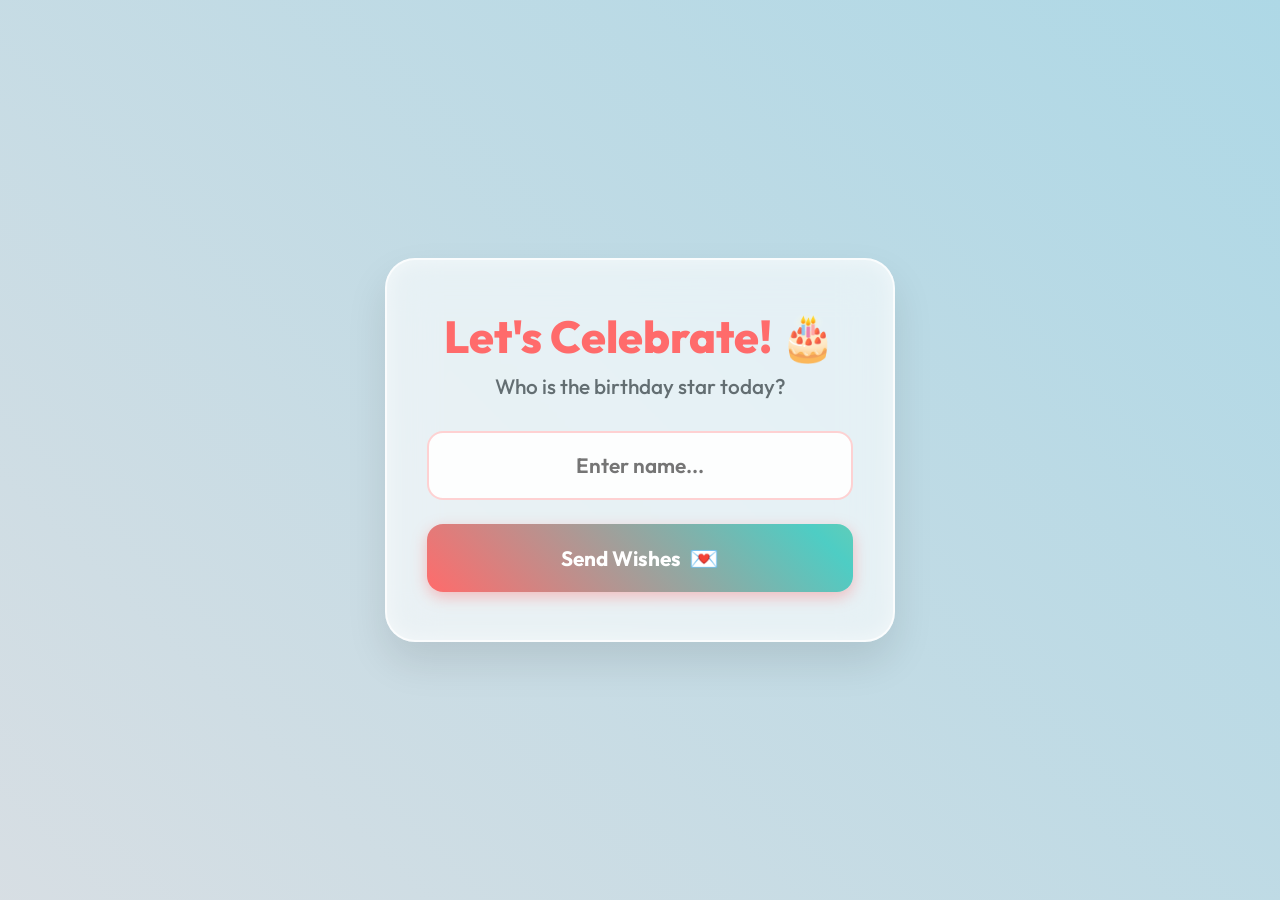
<file: index.html>
<!DOCTYPE html>
<html lang="en">
<head>
    <meta charset="UTF-8">
    <meta name="viewport" content="width=device-width, initial-scale=1.0">
    <title>Happy Birthday!</title>
    <link rel="preconnect" href="https://fonts.googleapis.com">
    <link rel="preconnect" href="https://fonts.gstatic.com" crossorigin>
    <link href="https://fonts.googleapis.com/css2?family=Caveat:wght@600;700&family=Outfit:wght@300;500;700;800;900&display=swap" rel="stylesheet">
    <link rel="stylesheet" href="style.css">
</head>
<body>
    <!-- White Flash Overlay -->
    <div id="flash-overlay"></div>
    
    <div class="animated-bg" id="main-bg"></div>
    <div class="floating-shapes" id="shapes-container"></div>
    
    <canvas id="confetti"></canvas>
    
    <main class="container" id="main-container">
        <!-- Entry Screen -->
        <div id="entry-screen" class="glass-card fade-in tiltable">
            <div class="card-content">
                <h1 class="celebrate-title">Let's Celebrate! 🎂</h1>
                <p>Who is the birthday star today?</p>
                <form id="name-form">
                    <div class="input-group">
                        <input type="text" id="name-input" placeholder="Enter name..." required autocomplete="off">
                        <div class="input-glow"></div>
                    </div>
                    <button type="submit" class="primary-btn glow-on-hover">
                        <span>Send Wishes</span>
                        <span class="btn-icon">💌</span>
                    </button>
                </form>
            </div>
        </div>

        <!-- Surprise Screen -->
        <div id="dark-screen" class="hidden">
            <div id="typing-text" class="handwritten-text"></div>
            
            <div id="candle-container" class="hidden">
                <div class="candle">
                    <div class="flame" id="flame"></div>
                    <div class="wick"></div>
                    <div class="wax">
                        <div class="drop"></div>
                        <div class="drop"></div>
                    </div>
                </div>
            </div>
            <div id="blow-instruction" class="handwritten-text hidden" style="font-size: 2.5rem; margin-top: 40px;">(Blow into your microphone or tap the candle)</div>
        </div>

        <!-- Realistic Cake Cut Screen -->
        <div id="realistic-cake-screen" class="hidden">
            <div id="realistic-cake-container">
                <div class="realistic-knife" id="realistic-knife">
                    <div class="blade"></div>
                    <div class="handle"></div>
                </div>
                
                <div class="cake-3d-half left" id="cake-left">
                    <div class="cherry" style="left: 30px;"></div>
                    <div class="cherry" style="left: 80px; top: -15px;"></div>
                    <div class="top-frosting"></div>
                    <div class="side-frosting"></div>
                    <div class="inner-sponge">
                        <div class="layer sponge-top"></div>
                        <div class="layer cream"></div>
                        <div class="layer sponge-bottom"></div>
                    </div>
                </div>
                
                <div class="cake-3d-half right" id="cake-right">
                    <div class="cherry" style="right: 30px; left: auto;"></div>
                    <div class="cherry" style="right: 80px; left: auto; top: -15px;"></div>
                    <div class="top-frosting"></div>
                    <div class="side-frosting"></div>
                    <div class="inner-sponge">
                        <div class="layer sponge-top"></div>
                        <div class="layer cream"></div>
                        <div class="layer sponge-bottom"></div>
                    </div>
                </div>
            </div>

            <div id="scattered-pieces" class="hidden">
                <div class="scatter-piece p1">🍰</div>
                <div class="scatter-piece p2">🍰</div>
                <div class="scatter-piece p3">🍰</div>
                <div class="scatter-piece p4">🍰</div>
                <div class="scatter-piece p5">🍰</div>
                <div class="scatter-piece p6">🍰</div>
                <div class="scatter-piece p7">🍰</div>
                <div class="scatter-piece p8">🍰</div>
            </div>

            <div id="cut-instruction" class="handwritten-text visible" style="font-size: 3rem; margin-top: 40px;">Tap the cake to slice it! 🎂</div>
        </div>

        <!-- Wish Screen -->
        <div id="wish-screen" class="glass-card hidden tiltable">
            <div class="wish-content card-content">
                <div class="cake-container">
                    <div class="cake">🎉</div>
                    <div class="sparkles">✨</div>
                </div>
                
                <h2 id="bday-name" class="festive-text"></h2>
                
                <p class="wish-message">May your birthday be as incredibly special as you are! Wishing you love, laughter, and a wonderful year ahead.</p>
                
                <button id="reset-btn" class="secondary-btn glow-on-hover">
                    <span>Send Another</span>
                </button>
            </div>
        </div>
    </main>

    <script src="script.js"></script>
</body>
</html>
</file>
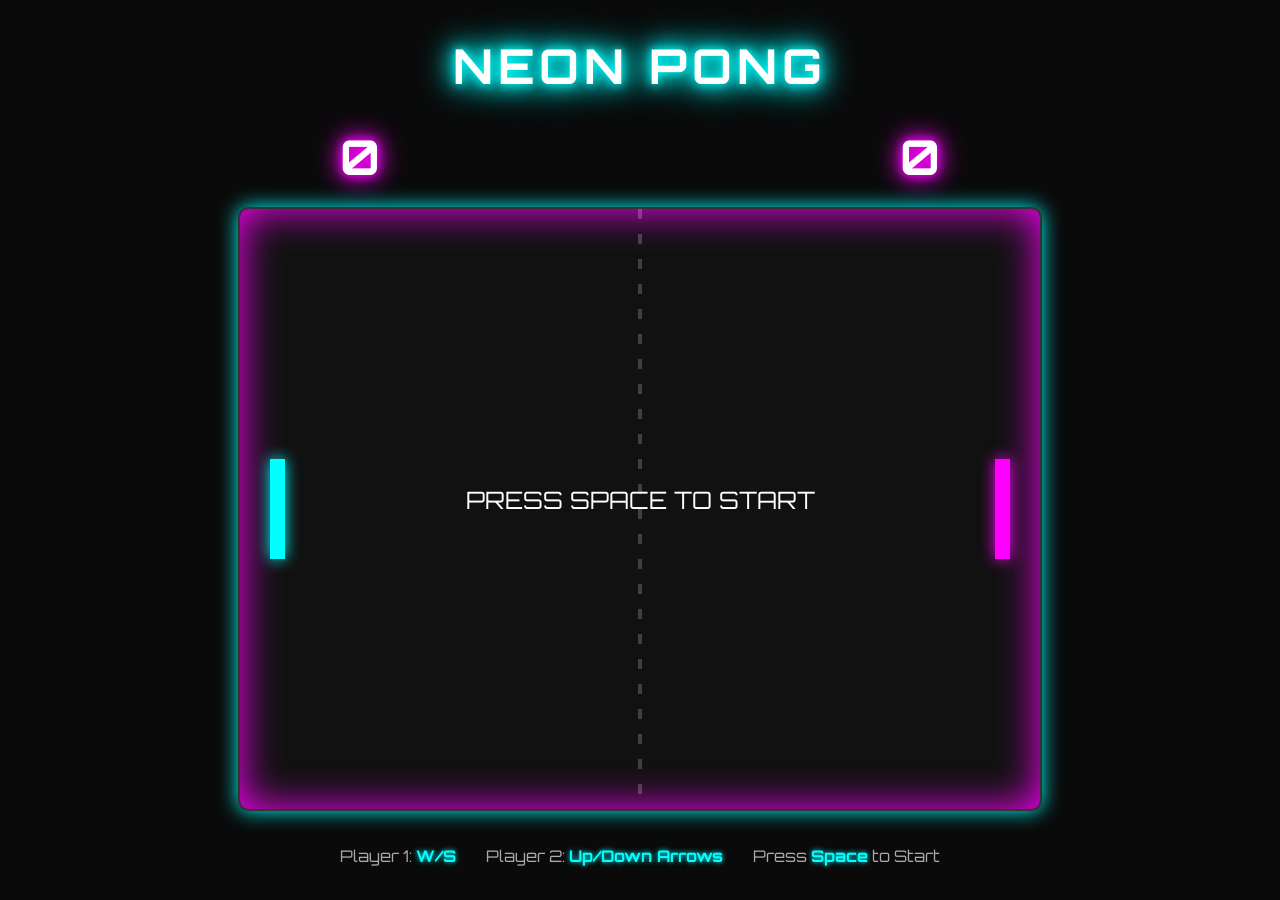
<file: pong_web/index.html>
<!DOCTYPE html>
<html lang="en">
<head>
    <meta charset="UTF-8">
    <meta name="viewport" content="width=device-width, initial-scale=1.0">
    <title>Neon Pong</title>
    <link rel="stylesheet" href="style.css">
    <link href="https://fonts.googleapis.com/css2?family=Orbitron:wght@400;700&display=swap" rel="stylesheet">
</head>
<body>
    <div class="game-container">
        <h1>NEON PONG</h1>
        <div class="score-board">
            <span id="score1">0</span>
            <span id="score2">0</span>
        </div>
        <canvas id="pongCanvas" width="800" height="600"></canvas>
        <div class="controls-info">
            <p>Player 1: <strong>W/S</strong></p>
            <p>Player 2: <strong>Up/Down Arrows</strong></p>
            <p>Press <strong>Space</strong> to Start</p>
        </div>
    </div>
    <script src="script.js"></script>
</body>
</html>
</file>
<file: style.css>
:root {
    /* Bright Birthday Theme Palette */
    --bg-1: #ffb6c1; /* Light Pink */
    --bg-2: #ffe4e1; /* Misty Rose */
    --bg-3: #add8e6; /* Light Blue */
    --bg-4: #fffacd; /* Lemon Chiffon */
    --card-bg: rgba(255, 255, 255, 0.6); /* Frosted Glass */
    --card-border: rgba(255, 255, 255, 0.8);
    --primary-color: #ff6b6b;
    --secondary-color: #4ecdc4;
    --text-main: #2d3436;
    --text-muted: #636e72;
}

* { margin: 0; padding: 0; box-sizing: border-box; }

body {
    font-family: 'Outfit', sans-serif;
    color: var(--text-main);
    min-height: 100vh;
    display: flex;
    justify-content: center;
    align-items: center;
    overflow: hidden;
    position: relative;
    background-color: #fff;
}

/* Flash Overlay */
#flash-overlay {
    position: fixed; top: 0; left: 0; right: 0; bottom: 0;
    background-color: white; z-index: 9999; opacity: 0;
    pointer-events: none; transition: opacity 0.1s ease-out;
}
.flash-active { opacity: 1 !important; }
.flash-fade { transition: opacity 2s ease-out !important; opacity: 0 !important; }

/* Animated Background */
.animated-bg {
    position: fixed; top: -50%; left: -50%; right: -50%; bottom: -50%;
    width: 200%; height: 200%;
    background: linear-gradient(45deg, var(--bg-1), var(--bg-2), var(--bg-3), var(--bg-4), var(--bg-1));
    background-size: 400% 400%; animation: gradientBG 20s ease infinite;
    z-index: -2; transition: opacity 1.5s ease;
}

@keyframes gradientBG {
    0% { background-position: 0% 50%; }
    50% { background-position: 100% 50%; }
    100% { background-position: 0% 50%; }
}

.floating-shapes {
    position: absolute; top: 0; left: 0; width: 100%; height: 100%;
    z-index: -1; overflow: hidden; transition: opacity 1.5s ease;
}

.shape {
    position: absolute;
    font-size: 3rem; /* Emojis now */
    animation: floatUp 15s linear infinite;
    bottom: -100px;
    opacity: 0.9;
}

@keyframes floatUp {
    0% { transform: translateY(0) rotate(-15deg); opacity: 0; }
    10% { opacity: 0.9; }
    90% { opacity: 0.9; }
    100% { transform: translateY(-120vh) rotate(15deg); opacity: 0; }
}

#confetti { position: fixed; top: 0; left: 0; width: 100%; height: 100%; pointer-events: none; z-index: 5; }

.container {
    position: relative; z-index: 10; width: 100%; max-width: 550px;
    padding: 20px; perspective: 1500px;
}

.glass-card {
    background: var(--card-bg);
    backdrop-filter: blur(25px); -webkit-backdrop-filter: blur(25px);
    border: 2px solid var(--card-border); border-radius: 30px;
    padding: 3rem 2.5rem; text-align: center;
    box-shadow: 0 20px 40px rgba(0, 0, 0, 0.1), inset 0 0 20px rgba(255, 255, 255, 0.5);
    transition: transform 0.1s ease-out, opacity 0.5s ease; transform-style: preserve-3d;
}

.card-content { transform: translateZ(30px); }

.celebrate-title {
    font-size: 2.8rem; font-weight: 800; margin-bottom: 0.5rem;
    color: var(--primary-color);
}

p { color: var(--text-muted); margin-bottom: 2rem; font-size: 1.3rem; font-weight: 500;}

.input-group { margin-bottom: 1.5rem; position: relative; }

#name-input {
    width: 100%; padding: 1.2rem 1.5rem; border-radius: 16px;
    border: 2px solid rgba(255, 107, 107, 0.3); background: rgba(255, 255, 255, 0.9);
    color: var(--text-main); font-size: 1.3rem; font-weight: 600;
    font-family: 'Outfit', sans-serif; outline: none; transition: all 0.3s ease; text-align: center;
}

#name-input:focus { border-color: var(--primary-color); box-shadow: 0 0 15px rgba(255, 107, 107, 0.4); background: #fff; }

.glow-on-hover {
    width: 100%; padding: 1.2rem; border: none; border-radius: 16px;
    background: linear-gradient(45deg, var(--primary-color), var(--secondary-color), #feca57, var(--primary-color));
    background-size: 300%; color: white; font-size: 1.3rem; font-weight: 700;
    font-family: 'Outfit', sans-serif; cursor: pointer; display: flex;
    justify-content: center; align-items: center; gap: 0.5rem;
    transition: all 0.3s ease; position: relative; z-index: 1;
    box-shadow: 0 5px 15px rgba(255, 107, 107, 0.4);
}

.glow-on-hover:hover {
    transform: translateY(-3px) scale(1.02);
    animation: glowing 3s linear infinite;
}

@keyframes glowing {
    0% { background-position: 0 0; }
    50% { background-position: 100% 0; }
    100% { background-position: 0 0; }
}

.btn-icon { font-size: 1.5rem; transition: transform 0.3s ease; }
.glow-on-hover:hover .btn-icon { transform: rotate(15deg) scale(1.2); }

/* Surprise Screen */
#dark-screen {
    position: fixed; top: 0; left: 0; right: 0; bottom: 0;
    display: flex; flex-direction: column; justify-content: center; align-items: center;
    z-index: 50;
    background-color: rgba(255, 255, 255, 0.85); /* Bright white frosted glass instead of black */
    backdrop-filter: blur(15px);
    -webkit-backdrop-filter: blur(15px);
}

.handwritten-text {
    font-family: 'Caveat', cursive;
    font-size: 6.5rem; /* Large and clear */
    font-weight: 700;
    color: var(--primary-color); /* Use festive primary color */
    text-shadow: 3px 3px 0px rgba(255,255,255,1), 6px 6px 15px rgba(255, 107, 107, 0.4); /* Removed black shadows */
    text-align: center; 
    min-height: 5rem; 
    transition: opacity 0.8s ease, transform 0.8s ease, font-size 0.3s ease;
    opacity: 0;
    transform: scale(0.9);
}

.handwritten-text.visible {
    opacity: 1;
    transform: scale(1);
}

/* Wish Screen */
.wish-content { display: flex; flex-direction: column; align-items: center; gap: 0.5rem; }

.festive-text {
    font-family: 'Caveat', cursive;
    font-size: 4.5rem; font-weight: 700; color: var(--primary-color);
    text-shadow: 2px 2px 0px #fff, 4px 4px 0px rgba(0,0,0,0.1);
    margin: 1rem 0; line-height: 1.1; word-break: break-word;
}

.cake-container {
    position: relative; font-size: 5rem; margin: 0.5rem 0;
    animation: float 3s ease-in-out infinite; filter: drop-shadow(0 10px 15px rgba(0,0,0,0.2));
}

.sparkles {
    position: absolute; top: -10px; right: -20px; font-size: 2rem;
    animation: pulse 1.5s ease-in-out infinite;
}

.wish-message { font-size: 1.5rem; font-family: 'Caveat', cursive; line-height: 1.4; margin-top: 1rem; color: #2d3436; }

.secondary-btn {
    margin-top: 2rem; background: #fff; color: var(--primary-color);
    border: 2px solid var(--primary-color);
}
.secondary-btn:hover { color: #fff; background: var(--primary-color); }

.hidden { display: none !important; }
.fade-in { animation: fadeIn 0.6s ease forwards; }
.fade-out { animation: fadeOut 0.5s ease forwards; }
.zoom-in { animation: zoomIn 0.8s cubic-bezier(0.175, 0.885, 0.32, 1.275) forwards; }
.zoom-out { animation: zoomOut 0.8s cubic-bezier(0.175, 0.885, 0.32, 1.275) forwards; }

@keyframes fadeIn { from { opacity: 0; transform: translateY(30px); } to { opacity: 1; transform: translateY(0); } }
@keyframes fadeOut { from { opacity: 1; transform: scale(1); } to { opacity: 0; transform: scale(0.9); } }
@keyframes zoomIn { from { opacity: 0; transform: scale(0.5) translateY(50px); } to { opacity: 1; transform: scale(1) translateY(0); } }
@keyframes zoomOut { from { opacity: 1; transform: scale(1); } to { opacity: 0; transform: scale(1.5); } }
@keyframes float { 0%, 100% { transform: translateY(0) rotate(-2deg); } 50% { transform: translateY(-15px) rotate(2deg); } }
@keyframes pulse { 0%, 100% { transform: scale(1) rotate(0deg); opacity: 1; } 50% { transform: scale(1.4) rotate(15deg); opacity: 0.8; } }

@media (max-width: 480px) {
    .glass-card { padding: 2rem 1.5rem; }
    .festive-text { font-size: 3.5rem; }
    .handwritten-text { font-size: 3rem; }
}

/* Realistic Candle */
#candle-container {
    position: relative;
    width: 100px;
    height: 180px;
    margin: 20px auto;
    transition: opacity 0.5s ease;
    cursor: pointer;
}

.candle {
    position: absolute;
    bottom: 0;
    left: 50%;
    transform: translateX(-50%);
    width: 70px;
    height: 130px;
    background: linear-gradient(to right, #fdfaf2, #f3eed8, #e0d7b3);
    border-radius: 5px 5px 10px 10px;
    box-shadow: inset -10px 0 20px rgba(0,0,0,0.1), 0 10px 20px rgba(0,0,0,0.2);
}

.wick {
    position: absolute;
    top: -15px;
    left: 50%;
    transform: translateX(-50%);
    width: 4px;
    height: 15px;
    background: #333;
    border-radius: 2px 2px 0 0;
}

.flame {
    position: absolute;
    top: -75px;
    left: 50%;
    transform: translateX(-50%);
    width: 25px;
    height: 60px;
    background: #ffcc00;
    border-radius: 50% 50% 20% 20%;
    box-shadow: 
        0 0 20px #ffcc00,
        0 0 40px #ff9900,
        0 0 80px #ff6600,
        0 0 120px #ff0000;
    animation: flicker 0.1s infinite alternate;
    transform-origin: bottom center;
    transition: all 0.5s ease;
}

.flame.out {
    opacity: 0;
    transform: translateX(-50%) scale(0.1);
    box-shadow: none;
}

/* Smoke effect */
.smoke {
    position: absolute;
    top: -30px;
    left: 50%;
    width: 10px;
    height: 10px;
    background: rgba(100, 100, 100, 0.5);
    border-radius: 50%;
    transform: translateX(-50%);
    animation: smokeRise 2s ease-out forwards;
    filter: blur(5px);
}

@keyframes smokeRise {
    0% { opacity: 1; transform: translateX(-50%) translateY(0) scale(1); }
    100% { opacity: 0; transform: translateX(-50%) translateY(-100px) scale(5); }
}

@keyframes flicker {
    0% { transform: translateX(-50%) scale(1) rotate(-2deg); }
    100% { transform: translateX(-50%) scale(1.05) rotate(2deg); }
}

/* Wax drips */
.wax .drop {
    position: absolute;
    top: 0;
    width: 12px;
    height: 25px;
    background: #fdfaf2;
    border-radius: 50px;
    box-shadow: 2px 2px 5px rgba(0,0,0,0.1);
}
.wax .drop:nth-child(1) { left: 10px; height: 35px; }
.wax .drop:nth-child(2) { right: 12px; height: 20px; top: 5px; }

/* Realistic Cake Sequence */
#realistic-cake-screen {
    position: fixed; top: 0; left: 0; right: 0; bottom: 0;
    display: flex; flex-direction: column; justify-content: center; align-items: center;
    z-index: 60;
    background-color: rgba(255, 255, 255, 0.95); 
    backdrop-filter: blur(15px);
}

#realistic-cake-container {
    position: relative;
    width: 250px;
    height: 180px;
    margin-bottom: 40px;
    cursor: pointer;
}

.cake-3d-half {
    position: absolute;
    bottom: 0;
    width: 125px;
    height: 120px;
    transition: transform 1s cubic-bezier(0.25, 1, 0.5, 1);
}

.cake-3d-half.left { left: 0; }
.cake-3d-half.right { right: 0; }

.side-frosting {
    position: absolute;
    bottom: 0;
    width: 100%;
    height: 90px;
    z-index: 2;
}
.cake-3d-half.left .side-frosting {
    background: linear-gradient(to right, #2b1807, #3e220d);
    border-bottom-left-radius: 10px;
}
.cake-3d-half.right .side-frosting {
    background: linear-gradient(to right, #3e220d, #2b1807);
    border-bottom-right-radius: 10px;
    box-shadow: 10px 10px 20px rgba(0,0,0,0.3);
}

.top-frosting {
    position: absolute;
    top: -20px;
    width: 100%;
    height: 50px;
    z-index: 3;
}
.cake-3d-half.left .top-frosting {
    border-top-left-radius: 125px 50px;
    border-bottom-left-radius: 125px 50px;
    background-image: 
        radial-gradient(circle at 6px 6px, #2b1807 2px, transparent 3px), 
        linear-gradient(to right, #f8f9fa, #ffffff);
    background-size: 25px 25px, 100% 100%;
}
.cake-3d-half.right .top-frosting {
    border-top-right-radius: 125px 50px;
    border-bottom-right-radius: 125px 50px;
    background-image: 
        radial-gradient(circle at 6px 6px, #2b1807 2px, transparent 3px), 
        linear-gradient(to right, #ffffff, #e0e0e0);
    background-size: 25px 25px, 100% 100%;
}

/* Cherries */
.cherry {
    position: absolute;
    top: -25px;
    width: 20px;
    height: 20px;
    background: radial-gradient(circle at 6px 6px, #ff4d4d, #b30000);
    border-radius: 50%;
    z-index: 6;
    box-shadow: 2px 4px 5px rgba(0,0,0,0.2);
}
.cherry::after {
    content: '';
    position: absolute;
    top: -10px;
    left: 10px;
    width: 2px;
    height: 12px;
    background: #2e7d32;
    border-radius: 2px;
    transform: rotate(20deg);
}

/* Inner sponge (hidden until sliced) */
.inner-sponge {
    position: absolute;
    bottom: 0;
    width: 0px; 
    height: 100px;
    overflow: hidden;
    display: flex;
    flex-direction: column;
    z-index: 1;
    transition: width 1s cubic-bezier(0.25, 1, 0.5, 1), transform 1s cubic-bezier(0.25, 1, 0.5, 1);
}

.cake-3d-half.left .inner-sponge {
    right: 0;
    transform-origin: right center;
    border-right: 1px solid #1a0f04;
}
.cake-3d-half.right .inner-sponge {
    left: 0;
    transform-origin: left center;
    border-left: 1px solid #1a0f04;
}

.layer { width: 100%; }
.layer.sponge-top { height: 35px; background: #3e220d; }
.layer.cream { height: 25px; background: #ffffff; border-bottom: 5px solid #880e4f; box-shadow: inset 0 2px 5px rgba(0,0,0,0.1); }
.layer.sponge-bottom { height: 40px; background: #2b1807; }

/* The Split Animation */
.cake-3d-half.left.cut {
    transform: translateX(-40px) rotate(-3deg);
}
.cake-3d-half.left.cut .inner-sponge { 
    width: 60px; 
    transform: skewY(15deg) translateY(-10px); 
    box-shadow: inset -5px 0 10px rgba(0,0,0,0.1);
}

.cake-3d-half.right.cut {
    transform: translateX(40px) rotate(3deg);
}
.cake-3d-half.right.cut .inner-sponge { 
    width: 60px; 
    transform: skewY(-15deg) translateY(-10px); 
    box-shadow: inset 5px 0 10px rgba(0,0,0,0.1);
}

/* Realistic Knife */
.realistic-knife {
    position: absolute;
    top: -150px;
    left: 50%;
    transform: translateX(-50%);
    width: 10px;
    height: 150px;
    z-index: 10;
    opacity: 0;
}

.realistic-knife .handle {
    width: 14px;
    height: 50px;
    background: linear-gradient(to right, #5c4033, #8b5a2b, #3e2723);
    border-radius: 3px;
    margin-left: -2px;
}

.realistic-knife .blade {
    width: 100%;
    height: 100px;
    background: linear-gradient(to right, #e0e0e0, #ffffff, #999999);
    border-bottom-left-radius: 50% 100%;
    border-bottom-right-radius: 50% 100%;
    box-shadow: 2px 2px 5px rgba(0,0,0,0.2);
}

/* Knife animation */
.realistic-knife.rapid-chop {
    animation: rapidChop 1.5s forwards ease-in-out;
}

@keyframes rapidChop {
    0% { opacity: 0; top: -150px; transform: translateX(-50%) rotate(0deg); }
    15% { opacity: 1; top: 40px; transform: translateX(-50%) rotate(0deg); } /* Chop 1 */
    25% { top: -50px; transform: translateX(-50%) rotate(45deg); }
    35% { top: 40px; transform: translateX(-50%) rotate(45deg); } /* Chop 2 */
    45% { top: -50px; transform: translateX(-50%) rotate(-45deg); }
    55% { top: 40px; transform: translateX(-50%) rotate(-45deg); } /* Chop 3 */
    65% { top: -50px; transform: translateX(-50%) rotate(90deg); }
    75% { top: 40px; transform: translateX(-50%) rotate(90deg); } /* Chop 4 */
    85% { top: -150px; opacity: 1; }
    100% { opacity: 0; top: -150px; }
}

/* 8-Piece Scatter Effect */
#scattered-pieces {
    position: absolute;
    top: 50%;
    left: 50%;
    transform: translate(-50%, -50%);
    width: 0;
    height: 0;
    z-index: 100;
}

.scatter-piece {
    position: absolute;
    font-size: 5rem;
    opacity: 0;
    top: -40px; 
    left: -40px;
    filter: drop-shadow(0 10px 10px rgba(0,0,0,0.3));
}

.scatter-piece.burst {
    animation-duration: 1.5s;
    animation-fill-mode: forwards;
    animation-timing-function: cubic-bezier(0.1, 0.8, 0.2, 1);
}

.scatter-piece.p1.burst { animation-name: burst1; }
.scatter-piece.p2.burst { animation-name: burst2; }
.scatter-piece.p3.burst { animation-name: burst3; }
.scatter-piece.p4.burst { animation-name: burst4; }
.scatter-piece.p5.burst { animation-name: burst5; }
.scatter-piece.p6.burst { animation-name: burst6; }
.scatter-piece.p7.burst { animation-name: burst7; }
.scatter-piece.p8.burst { animation-name: burst8; }

@keyframes burst1 { 0% { opacity: 1; transform: scale(0.5); } 100% { transform: translate(-150px, -200px) scale(1) rotate(-45deg); opacity: 0; } }
@keyframes burst2 { 0% { opacity: 1; transform: scale(0.5); } 100% { transform: translate(0, -250px) scale(1) rotate(20deg); opacity: 0; } }
@keyframes burst3 { 0% { opacity: 1; transform: scale(0.5); } 100% { transform: translate(150px, -200px) scale(1) rotate(45deg); opacity: 0; } }
@keyframes burst4 { 0% { opacity: 1; transform: scale(0.5); } 100% { transform: translate(250px, 0) scale(1) rotate(90deg); opacity: 0; } }
@keyframes burst5 { 0% { opacity: 1; transform: scale(0.5); } 100% { transform: translate(150px, 200px) scale(1) rotate(135deg); opacity: 0; } }
@keyframes burst6 { 0% { opacity: 1; transform: scale(0.5); } 100% { transform: translate(0, 250px) scale(1) rotate(180deg); opacity: 0; } }
@keyframes burst7 { 0% { opacity: 1; transform: scale(0.5); } 100% { transform: translate(-150px, 200px) scale(1) rotate(225deg); opacity: 0; } }
@keyframes burst8 { 0% { opacity: 1; transform: scale(0.5); } 100% { transform: translate(-250px, 0) scale(1) rotate(-90deg); opacity: 0; } }
</file>
<file: pong_web/style.css>
* {
    margin: 0;
    padding: 0;
    box-sizing: border-box;
}

body {
    background-color: #0a0a0a;
    color: #fff;
    font-family: 'Orbitron', sans-serif;
    display: flex;
    justify-content: center;
    align-items: center;
    min-height: 100vh;
    overflow: hidden;
}

.game-container {
    text-align: center;
    display: flex;
    flex-direction: column;
    align-items: center;
    gap: 20px;
}

h1 {
    font-size: 3rem;
    color: #fff;
    text-shadow: 0 0 10px #0ff, 0 0 20px #0ff, 0 0 30px #0ff, 0 0 40px #0ff;
    letter-spacing: 5px;
    margin-bottom: 10px;
}

.score-board {
    display: flex;
    justify-content: space-between;
    width: 600px;
    font-size: 3rem;
    font-weight: bold;
    color: #fff;
    text-shadow: 0 0 10px #f0f, 0 0 20px #f0f, 0 0 30px #f0f;
}

canvas {
    background-color: #111;
    border: 2px solid #333;
    border-radius: 10px;
    box-shadow: 0 0 20px #0ff, 0 0 40px #f0f inset;
}

.controls-info {
    display: flex;
    gap: 30px;
    margin-top: 15px;
    font-size: 1rem;
    color: #aaa;
}

.controls-info strong {
    color: #0ff;
    text-shadow: 0 0 5px #0ff;
}
</file>
